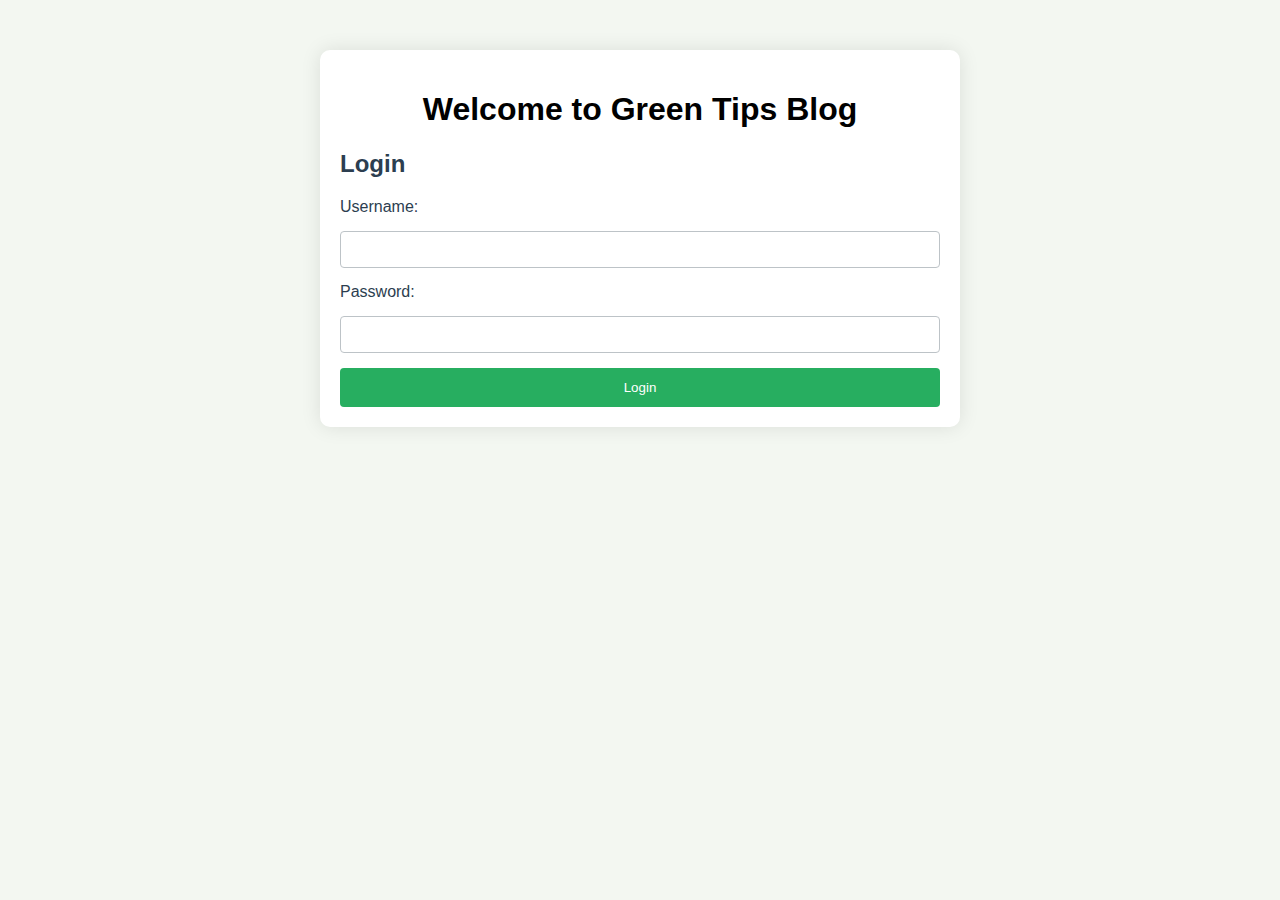
<file: index.html>
<!DOCTYPE html>
<html lang="en">
<head>
    <meta charset="UTF-8">
    <meta http-equiv="X-UA-Compatible" content="IE=edge">
    <meta name="viewport" content="width=device-width, initial-scale=1.0">
    <link rel="stylesheet" href="styles.css">
    <script defer src="script.js"></script>
    <title>Welcome to Green Tips Blog!</title>
</head>
<body>
    <div class="login-container">
        <h1>Welcome to Green Tips Blog</h1>
        <h2>Login</h2>
        <form action="dashboard.html">
            <label for="username">Username:</label>
            <input type="text" id="username" name="username" required>

            <label for="password">Password:</label>
            <input type="password" id="password" name="password" required>

            <button type="submit">Login</button>
        </form>
    </div>
</body>
</html>
</file>
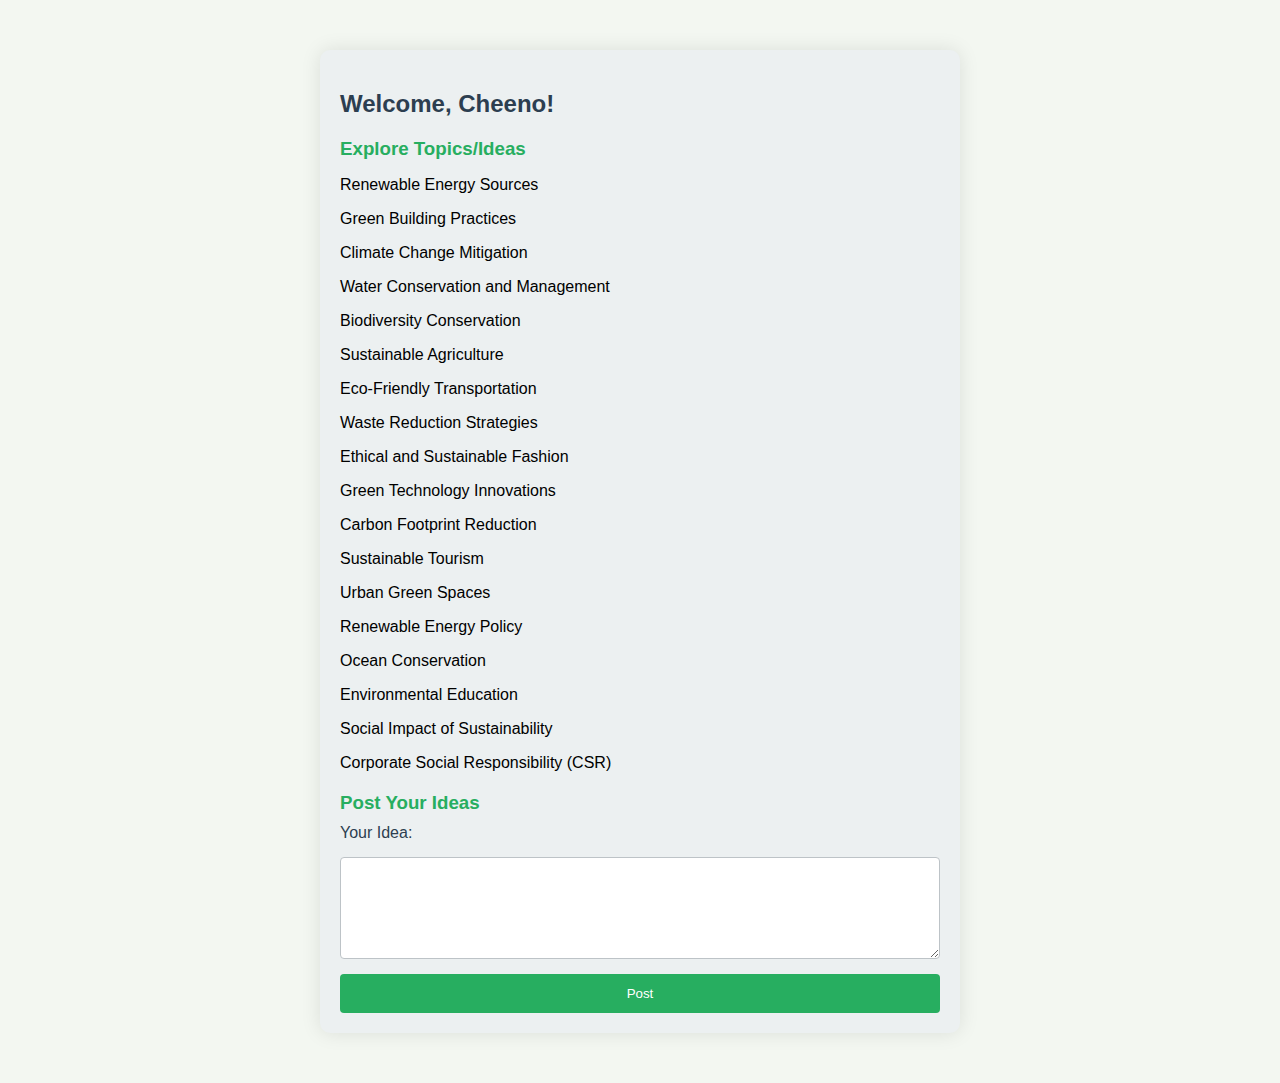
<file: dashboard.html>
<!DOCTYPE html>
<html lang="en">
<head>
    <meta charset="UTF-8">
    <meta http-equiv="X-UA-Compatible" content="IE=edge">
    <meta name="viewport" content="width=device-width, initial-scale=1.0">
    <link rel="stylesheet" href="styles.css">
    <script defer src="script.js"></script>

    <title>Dashboard</title>
</head>
<body>
    <div class="dashboard-container">
        <h2>Welcome, Cheeno!</h2>
        
        <!-- Display Topics/Ideas -->
        <div class="topics">
            <h3>Explore Topics/Ideas</h3>
            <!-- Add topics/ideas dynamically here -->
            <p>Renewable Energy Sources</p>
            <p>Green Building Practices</p>
            <p>Climate Change Mitigation</p>
            <p>Water Conservation and Management</p>
            <p>Biodiversity Conservation</p>
            <p>Sustainable Agriculture</p>
            <p>Eco-Friendly Transportation</p>
            <p>Waste Reduction Strategies</p>
            <p>Ethical and Sustainable Fashion</p>
            <p>Green Technology Innovations</p>
            <p>Carbon Footprint Reduction</p>
            <p>Sustainable Tourism</p>
            <p>Urban Green Spaces</p>
            <p>Renewable Energy Policy</p>
            <p>Ocean Conservation</p>
            <p>Environmental Education</p>
            <p>Social Impact of Sustainability</p>
            <p>Corporate Social Responsibility (CSR)</p>
        </div>

        <!-- Post Your Ideas -->
        <div class="post-idea">
            <h3>Post Your Ideas</h3>
            <form action="#" method="post">
                <label for="idea">Your Idea:</label>
                <textarea id="idea" name="idea" required></textarea>
                <button type="submit">Post</button>
            </form>
        </div>
    </div>
</body>
</html>
</file>
<file: styles.css>
body {
    font-family: 'Arial', sans-serif;
    margin: 0;
    padding: 0;
    background-color: #f3f7f1; /* Soft green background */
}

.login-container,
.dashboard-container {
    max-width: 600px;
    margin: 50px auto;
    padding: 20px;
    background-color: #ffffff; /* White background */
    border-radius: 10px;
    box-shadow: 0 0 20px rgba(0, 0, 0, 0.1);
}

h2 {
    color: #2c3e50; /* Dark blue text */
}
h1{
    text-align: center;
}

form {
    display: flex;
    flex-direction: column;
    gap: 15px;
}

label {
    color: #2c3e50; /* Dark blue text for labels */
}

input,
textarea {
    padding: 10px;
    border: 1px solid #bdc3c7; /* Light gray border */
    border-radius: 4px;
}

button {
    background-color: #27ae60; /* Green button */
    color: #ffffff; /* White text */
    padding: 12px;
    border: none;
    border-radius: 4px;
    cursor: pointer;
    transition: background-color 0.3s ease;
}

button:hover {
    background-color: #219653; /* Darker green on hover */
}

/* Additional styling for the dashboard page */
.dashboard-container {
    background-color: #ecf0f1; /* Light gray background for the dashboard */
}

.topics,
.post-idea {
    margin-top: 20px;
}

.topics h3,
.post-idea h3 {
    color: #27ae60; /* Green heading */
    margin-bottom: 10px;
}

textarea {
    min-height: 80px;
}

/* Styling for idea cards (you can enhance this based on your design) */
.idea-card {
    background-color: #ffffff;
    border: 1px solid #bdc3c7;
    border-radius: 8px;
    padding: 15px;
    margin-bottom: 15px;
}

/* Add more styling as needed for a nature-inspired look */
</file>
